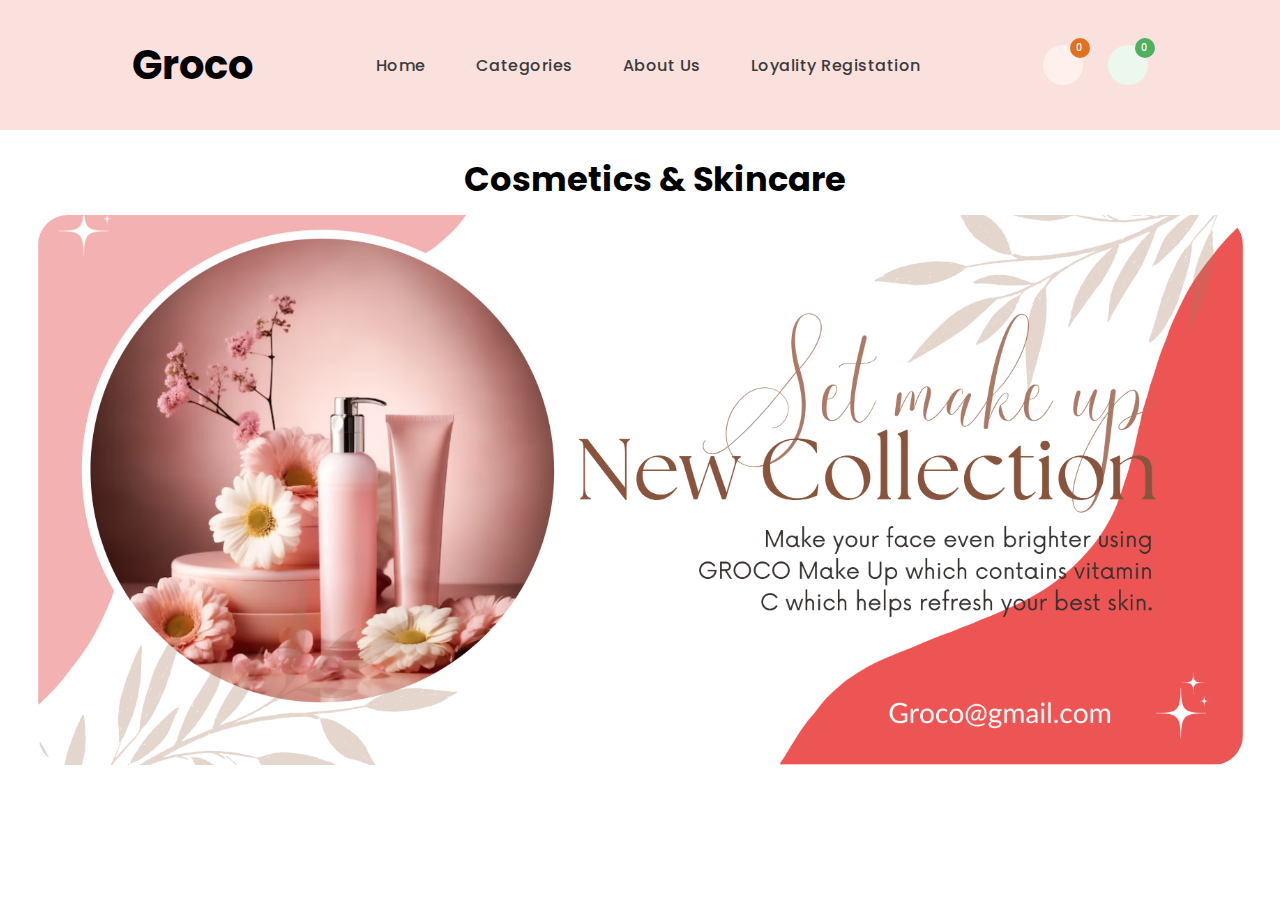
<file: Cosmetics.html>
<!DOCTYPE html>
<html lang="en">
<head>
    <meta charset="UTF-8">
    <meta name="viewport" content="width=device-width, initial-scale=1.0">
    <title>Groco store</title>
    <link rel="stylesheet" href="./css/Cosmetics.css">

   
    <link rel="stylesheet" href="https://pro.fontawesome.com/releases/v5.10.0/css/all.css" integrity="sha384-AYmEC3Yw5cVb3ZcuHtOA93w35dYTsvhLPVnYs9eStHfGJvOvKxVfELGroGkvsg+p" crossorigin="anonymous"/>

    <link rel="preconnect" href="https://fonts.googleapis.com">
    <link rel="preconnect" href="https://fonts.gstatic.com" crossorigin>
    <link href="https://fonts.googleapis.com/css2?family=Poppins:ital,wght@0,100;0,200;0,300;0,400;0,500;0,600;0,700;0,800;0,900;1,100;1,200;1,300;1,400;1,500;1,600;1,700;1,800;1,900&display=swap" rel="stylesheet">


</head>
<body>

    <!--Navigation-->
    <nav class="navigation">

        <a href="./index.html" class="logo"> <i class="fas fa-shopping-basket"></i> Groco </a>
            
        <ul class="menu">
            <li><a href="./index.html">Home</a></li>
            <li><a href="#">Categories</a></li>
            <li><a href="./Aboutus.html">About Us</a></li>
            <li><a href="#">Loyality Registation</a></li>
        </ul>

        <div class="right-nav">
            
            <a href="#" class="like">
                <i class="far fa-heart"></i>
                <span>0</span>
            </a>
            
            <a href="#" class="cart">
                <i class="fas fa-shopping-cart"></i>
                <span>0</span>
            </a>
        </div>
        
        
    </nav>
    <!--nav end-->
<br>
<main>

    <section id="Skincare">
        <div class="Skincare-heading">
            <h3>Cosmetics & Skincare</h3>
        </div>
    </section>
    
    <!--Cosmetic product banner-->
    <section id="Cosmatic-banner">
    </section>
</main>
</file>
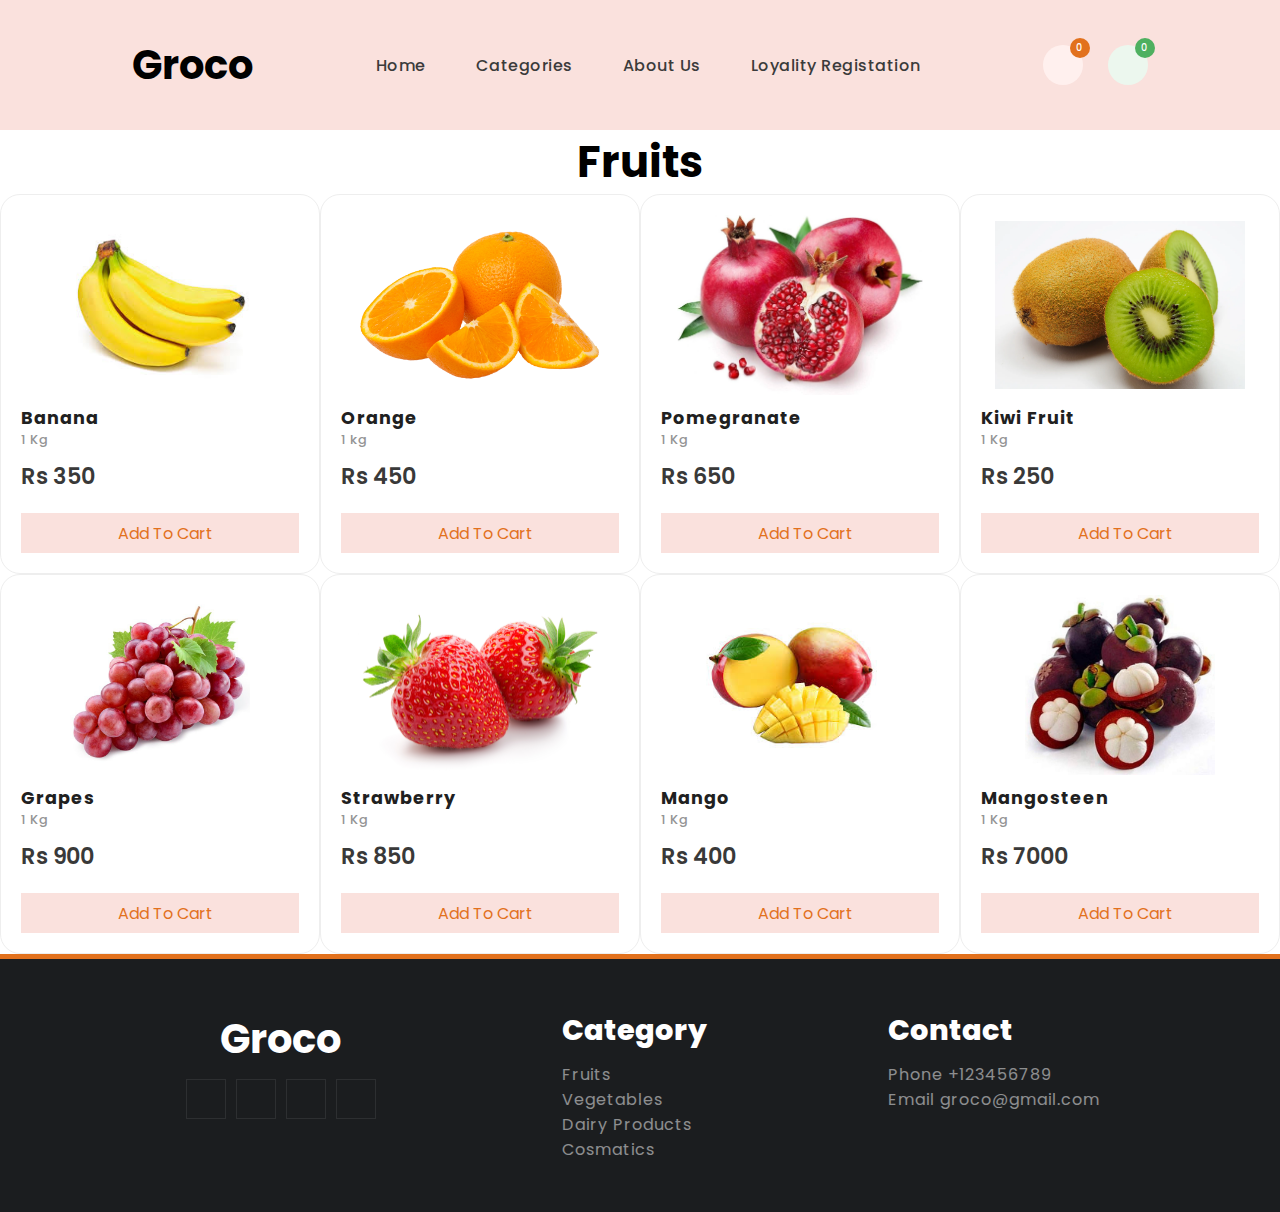
<file: Fruits.html>
<!DOCTYPE html>
<html lang="en">
<head>
    <meta charset="UTF-8">
    <meta name="viewport" content="width=device-width, initial-scale=1.0">
    <title>Fruits</title>
    <link rel="stylesheet" href="./css/Fruits.css"> 

    
    <link rel="stylesheet" href="https://pro.fontawesome.com/releases/v5.10.0/css/all.css" integrity="sha384-AYmEC3Yw5cVb3ZcuHtOA93w35dYTsvhLPVnYs9eStHfGJvOvKxVfELGroGkvsg+p" crossorigin="anonymous"/>
    <link rel="preconnect" href="https://fonts.googleapis.com">
    <link rel="preconnect" href="https://fonts.gstatic.com" crossorigin>
    <link href="https://fonts.googleapis.com/css2?family=Poppins:ital,wght@0,100;0,200;0,300;0,400;0,500;0,600;0,700;0,800;0,900;1,100;1,200;1,300;1,400;1,500;1,600;1,700;1,800;1,900&display=swap" rel="stylesheet">


</head>
<body>
    <nav class="navigation">

        <a href="./index.html" class="logo"> <i class="fas fa-shopping-basket"></i> Groco </a>
            
        <ul class="menu">
            <li><a href="./index.html">Home</a></li>
            <li><a href="#">Categories</a></li>
            <li><a href="./Aboutus.html">About Us</a></li>
            <li><a href="#">Loyality Registation</a></li>
        </ul>

        <div class="right-nav">
            
            <a href="#" class="like">
                <i class="far fa-heart"></i>
                <span>0</span>
            </a>
            
            <a href="#" class="cart">
                <i class="fas fa-shopping-cart"></i>
                <span>0</span>
            </a>
        </div>
        
        
    </nav>

    <section id="popular-products">
        <div class="product-heading">
            <h2>Fruits</h2>
        </div>
    
        <div class="product-container">
            <div class="product-box">
                <img src="./images/banana.jpeg" alt="Banana" width="300px" height="300px">
                <strong>Banana</strong>
                <span class="quantity">1 Kg</span>
                <span class="price">Rs 350</span>
                <div class="stars">
                    <i class="fas fa-star"></i>
                    <i class="fas fa-star"></i>
                    <i class="fas fa-star"></i>
                    <i class="fas fa-star"></i>
                    <i class="fas fa-star-half-alt"></i>
                </div>
    
                <a href="#" class="cart-btn">
                    <i class="fas fa-shopping-bag"></i>Add To Cart
                </a>
    
                
            </div>
    
            <div class="product-box">
                <img src="./images/Orange.jpg" alt="Orange" width="300px" height="300px">
                <strong>Orange</strong>
                <span class="quantity">1 kg</span>
                <span class="price">Rs 450</span>
                <div class="stars">
                    <i class="fas fa-star"></i>
                    <i class="fas fa-star"></i>
                    <i class="fas fa-star"></i>
                    <i class="fas fa-star"></i>
                    <i class="fas fa-star-half-alt"></i>
                </div>
    
                <a href="#" class="cart-btn">
                    <i class="fas fa-shopping-bag"></i>Add To Cart
                </a>
    
                
            </div>
    
            <div class="product-box">
                <img src="./images/pomegranate.jpg" alt="pomegranate" width="300px" height="300px">
                <strong>Pomegranate</strong>
                <span class="quantity">1 Kg</span>
                <span class="price">Rs 650</span>
                <div class="stars">
                    <i class="fas fa-star"></i>
                    <i class="fas fa-star"></i>
                    <i class="fas fa-star"></i>
                    <i class="fas fa-star"></i>
                    <i class="fas fa-star-half-alt"></i>
                </div>
    
                <a href="#" class="cart-btn">
                    <i class="fas fa-shopping-bag"></i>Add To Cart
                </a>
    
                
            </div>
    
            <div class="product-box">
                <img src="./images/kiwi.webp" alt="kiwi fruit" width="300px" height="300px">
                <strong>Kiwi Fruit</strong>
                <span class="quantity">1 Kg</span>
                <span class="price">Rs 250</span>
                <div class="stars">
                    <i class="fas fa-star"></i>
                    <i class="fas fa-star"></i>
                    <i class="fas fa-star"></i>
                    <i class="fas fa-star"></i>
                    <i class="fas fa-star-half-alt"></i>
                </div>
    
                <a href="#" class="cart-btn">
                    <i class="fas fa-shopping-bag"></i>Add To Cart
                </a>
    
                
            </div>
    
            <div class="product-box">
                <img src="./images/grapes.jpeg" alt="grapes" width="300px" height="300px">
                <strong>Grapes</strong>
                <span class="quantity">1 Kg</span>
                <span class="price">Rs 900</span>
                <div class="stars">
                    <i class="fas fa-star"></i>
                    <i class="fas fa-star"></i>
                    <i class="fas fa-star"></i>
                    <i class="fas fa-star"></i>
                    <i class="fas fa-star-half-alt"></i>
                </div>
    
                <a href="#" class="cart-btn">
                    <i class="fas fa-shopping-bag"></i>Add To Cart
                </a>
    
                
            </div>
    
            <div class="product-box">
                <img src="./images/strawberry.jpg" alt="strawberry" width="300px" height="300px">
                <strong>Strawberry</strong>
                <span class="quantity">1 Kg</span>
                <span class="price">Rs 850</span>
                <div class="stars">
                    <i class="fas fa-star"></i>
                    <i class="fas fa-star"></i>
                    <i class="fas fa-star"></i>
                    <i class="fas fa-star"></i>
                    <i class="fas fa-star-half-alt"></i>
                </div>
    
                <a href="#" class="cart-btn">
                    <i class="fas fa-shopping-bag"></i>Add To Cart
                </a>
            </div>

            <div class="product-box">
                <img src="./images/mango.jpeg" alt="mango" width="300px" height="300px">
                <strong>Mango</strong>
                <span class="quantity">1 Kg</span>
                <span class="price">Rs 400</span>
                <div class="stars">
                    <i class="fas fa-star"></i>
                    <i class="fas fa-star"></i>
                    <i class="fas fa-star"></i>
                    <i class="fas fa-star"></i>
                    <i class="fas fa-star-half-alt"></i>
                </div>
        
                <a href="#" class="cart-btn">
                     <i class="fas fa-shopping-bag"></i>Add To Cart
                </a>
            </div>

            <div class="product-box">
                <img src="./images/Mangosteen.jpg" alt="Mangosteen" width="300px" height="300px">
                <strong>Mangosteen</strong>
                <span class="quantity">1 Kg</span>
                <span class="price">Rs 7000</span>
                <div class="stars">
                    <i class="fas fa-star"></i>
                    <i class="fas fa-star"></i>
                    <i class="fas fa-star"></i>
                    <i class="fas fa-star"></i>
                    <i class="fas fa-star-half-alt"></i>
                </div>
            
                <a href="#" class="cart-btn">
                     <i class="fas fa-shopping-bag"></i>Add To Cart
                </a>
            </div>
        
    
                
            
        </div>
    
    
    </section>

    <!--footer-->
    <footer>
        <div class="footer-container">
            <div class="footer-logo">
                <a href="#" class="logo"> <i class="fas fa-shopping-basket"></i> Groco </a>
                 <div class="footer-social">
                    <a href="#"><i class="fab fa-facebook"></i></a>
                    <a href="#"><i class="fab fa-twitter"></i></a>
                    <a href="#"><i class="fab fa-instagram"></i></a>
                    <a href="#"><i class="fab fa-youtube"></i></a>
                 </div>
            </div>
    
            
            <div class="footer-links">
                <strong>Category</strong>
                <ul>
                    <li><a href="#">Fruits</a></li>
                    <li><a href="#">Vegetables</a></li>
                    <li><a href="#">Dairy Products</a></li>
                    <li><a href="#">Cosmatics</a></li>
                </ul>
            </div>
    
            <div class="footer-links">
                <strong>Contact</strong>
                <ul>
                    <li><a href="#">Phone +123456789</a></li>
                    <li><a href="#">Email groco@gmail.com</a></li>
                    
                </ul>
            </div>
        </div>
    </footer>
    
</body>
</html>
</file>
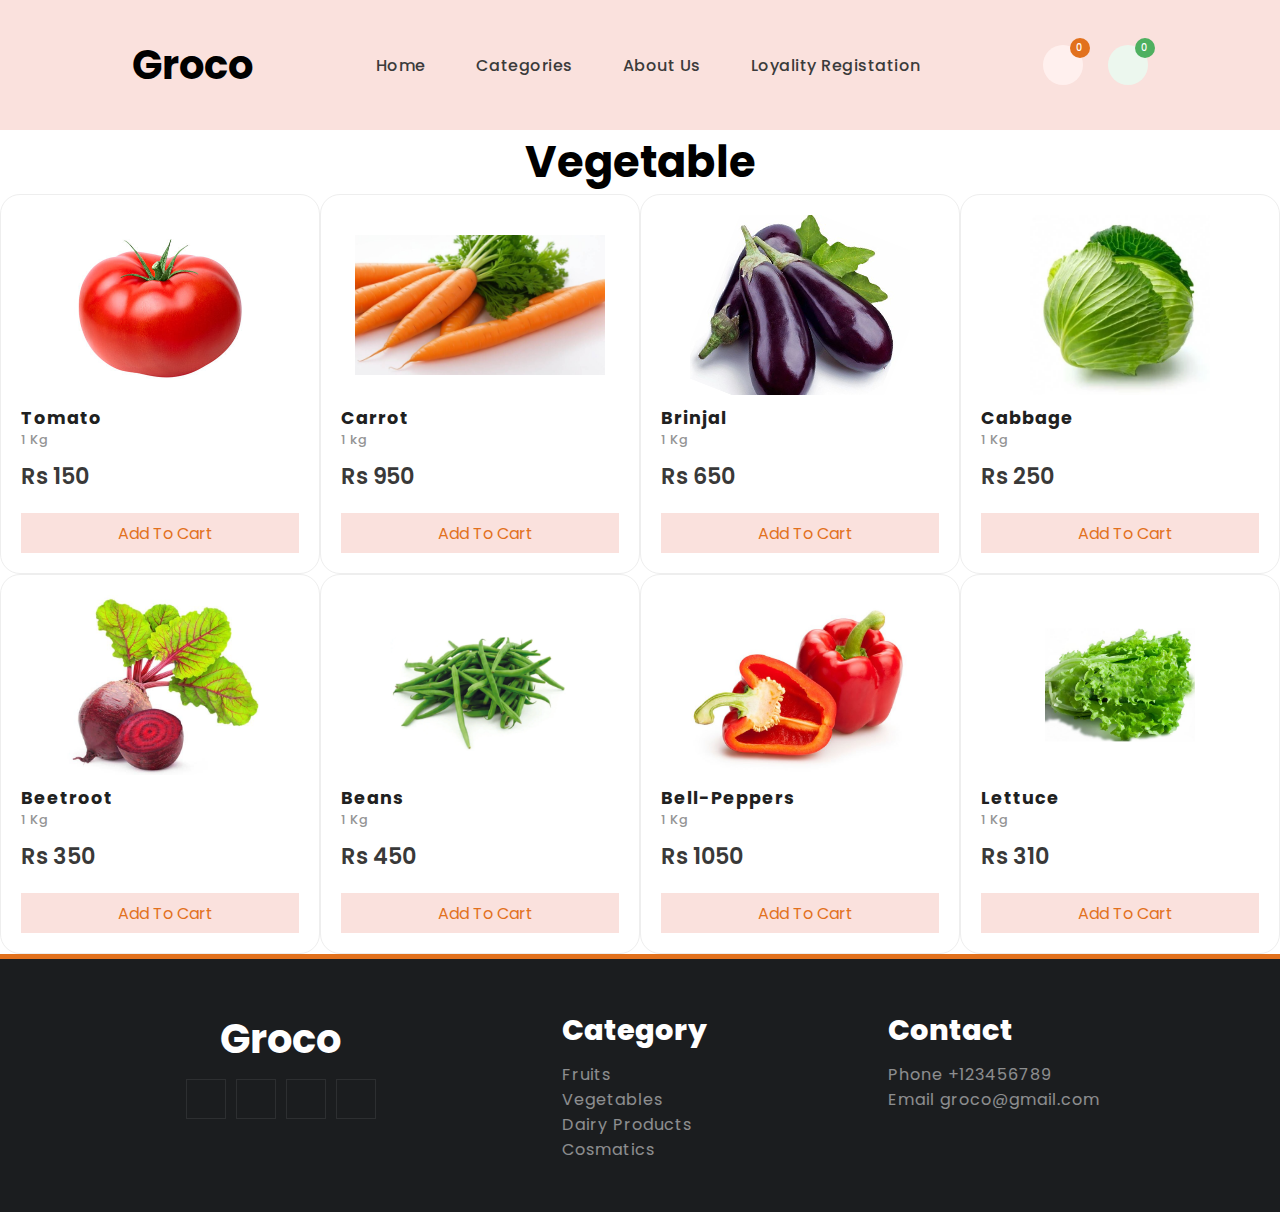
<file: vegetable.html>
<!DOCTYPE html>
<html lang="en">
<head>
    <meta charset="UTF-8">
    <meta name="viewport" content="width=device-width, initial-scale=1.0">
    <title>Vegetables</title>
    <link rel="stylesheet" href="./css/vegetable.css"> 

    
    <link rel="stylesheet" href="https://pro.fontawesome.com/releases/v5.10.0/css/all.css" integrity="sha384-AYmEC3Yw5cVb3ZcuHtOA93w35dYTsvhLPVnYs9eStHfGJvOvKxVfELGroGkvsg+p" crossorigin="anonymous"/>
    <link rel="preconnect" href="https://fonts.googleapis.com">
    <link rel="preconnect" href="https://fonts.gstatic.com" crossorigin>
    <link href="https://fonts.googleapis.com/css2?family=Poppins:ital,wght@0,100;0,200;0,300;0,400;0,500;0,600;0,700;0,800;0,900;1,100;1,200;1,300;1,400;1,500;1,600;1,700;1,800;1,900&display=swap" rel="stylesheet">


</head>
<body>
    <nav class="navigation">

        <a href="./index.html" class="logo"> <i class="fas fa-shopping-basket"></i> Groco </a>
            
        <ul class="menu">
            <li><a href="./index.html">Home</a></li>
            <li><a href="#">Categories</a></li>
            <li><a href="./Aboutus.html">About Us</a></li>
            <li><a href="#">Loyality Registation</a></li>
        </ul>

        <div class="right-nav">
            
            <a href="#" class="like">
                <i class="far fa-heart"></i>
                <span>0</span>
            </a>
            
            <a href="#" class="cart">
                <i class="fas fa-shopping-cart"></i>
                <span>0</span>
            </a>
        </div>
        
        
    </nav>

    <section id="popular-products">
        <div class="product-heading">
            <h2>Vegetable</h2>
        </div>
    
        <div class="product-container">
            <div class="product-box">
                <img src="./images/tomato.jpg" alt="tomato" width="300px" height="300px">
                <strong>Tomato</strong>
                <span class="quantity">1 Kg</span>
                <span class="price">Rs 150</span>
                <div class="stars">
                    <i class="fas fa-star"></i>
                    <i class="fas fa-star"></i>
                    <i class="fas fa-star"></i>
                    <i class="fas fa-star"></i>
                    <i class="fas fa-star-half-alt"></i>
                </div>
    
                <a href="#" class="cart-btn">
                    <i class="fas fa-shopping-bag"></i>Add To Cart
                </a>
    
                
            </div>
    
            <div class="product-box">
                <img src="./images/carrot.jpeg" alt="carrot" width="300px" height="300px">
                <strong>Carrot</strong>
                <span class="quantity">1 kg</span>
                <span class="price">Rs 950</span>
                <div class="stars">
                    <i class="fas fa-star"></i>
                    <i class="fas fa-star"></i>
                    <i class="fas fa-star"></i>
                    <i class="fas fa-star"></i>
                    <i class="fas fa-star-half-alt"></i>
                </div>
    
                <a href="#" class="cart-btn">
                    <i class="fas fa-shopping-bag"></i>Add To Cart
                </a>
    
                
            </div>
    
            <div class="product-box">
                <img src="./images/brinjal.png" alt="brinjal" width="300px" height="300px">
                <strong>Brinjal</strong>
                <span class="quantity">1 Kg</span>
                <span class="price">Rs 650</span>
                <div class="stars">
                    <i class="fas fa-star"></i>
                    <i class="fas fa-star"></i>
                    <i class="fas fa-star"></i>
                    <i class="fas fa-star"></i>
                    <i class="fas fa-star-half-alt"></i>
                </div>
    
                <a href="#" class="cart-btn">
                    <i class="fas fa-shopping-bag"></i>Add To Cart
                </a>
    
                
            </div>
    
            <div class="product-box">
                <img src="./images/cabbage.webp" alt="cabbage" width="300px" height="300px">
                <strong>Cabbage</strong>
                <span class="quantity">1 Kg</span>
                <span class="price">Rs 250</span>
                <div class="stars">
                    <i class="fas fa-star"></i>
                    <i class="fas fa-star"></i>
                    <i class="fas fa-star"></i>
                    <i class="fas fa-star"></i>
                    <i class="fas fa-star-half-alt"></i>
                </div>
    
                <a href="#" class="cart-btn">
                    <i class="fas fa-shopping-bag"></i>Add To Cart
                </a>
    
                
            </div>
    
            <div class="product-box">
                <img src="./images/beetroot.jpg" alt="beetroot" width="300px" height="300px">
                <strong>Beetroot</strong>
                <span class="quantity">1 Kg</span>
                <span class="price">Rs 350</span>
                <div class="stars">
                    <i class="fas fa-star"></i>
                    <i class="fas fa-star"></i>
                    <i class="fas fa-star"></i>
                    <i class="fas fa-star"></i>
                    <i class="fas fa-star-half-alt"></i>
                </div>
    
                <a href="#" class="cart-btn">
                    <i class="fas fa-shopping-bag"></i>Add To Cart
                </a>
    
                
            </div>
    
            <div class="product-box">
                <img src="./images/beans.webp" alt="beans" width="300px" height="300px">
                <strong>Beans</strong>
                <span class="quantity">1 Kg</span>
                <span class="price">Rs 450</span>
                <div class="stars">
                    <i class="fas fa-star"></i>
                    <i class="fas fa-star"></i>
                    <i class="fas fa-star"></i>
                    <i class="fas fa-star"></i>
                    <i class="fas fa-star-half-alt"></i>
                </div>
    
                <a href="#" class="cart-btn">
                    <i class="fas fa-shopping-bag"></i>Add To Cart
                </a>
            </div>

            <div class="product-box">
                <img src="./images/Red-peppers.jpg" alt="Bell-Peppers" width="300px" height="300px">
                <strong>Bell-Peppers</strong>
                <span class="quantity">1 Kg</span>
                <span class="price">Rs 1050</span>
                <div class="stars">
                    <i class="fas fa-star"></i>
                    <i class="fas fa-star"></i>
                    <i class="fas fa-star"></i>
                    <i class="fas fa-star"></i>
                    <i class="fas fa-star-half-alt"></i>
                </div>
        
                <a href="#" class="cart-btn">
                     <i class="fas fa-shopping-bag"></i>Add To Cart
                </a>
            </div>

            <div class="product-box">
                <img src="./images/lettuce.jpg" alt="lettuce" width="300px" height="300px">
                <strong>Lettuce</strong>
                <span class="quantity">1 Kg</span>
                <span class="price">Rs 310</span>
                <div class="stars">
                    <i class="fas fa-star"></i>
                    <i class="fas fa-star"></i>
                    <i class="fas fa-star"></i>
                    <i class="fas fa-star"></i>
                    <i class="fas fa-star-half-alt"></i>
                </div>
            
                <a href="#" class="cart-btn">
                     <i class="fas fa-shopping-bag"></i>Add To Cart
                </a>
            </div>
        
    
                
            
        </div>
    
    
    </section>

    <!--footer-->
    <footer>
        <div class="footer-container">
            <div class="footer-logo">
                <a href="#" class="logo"> <i class="fas fa-shopping-basket"></i> Groco </a>
                 <div class="footer-social">
                    <a href="#"><i class="fab fa-facebook"></i></a>
                    <a href="#"><i class="fab fa-twitter"></i></a>
                    <a href="#"><i class="fab fa-instagram"></i></a>
                    <a href="#"><i class="fab fa-youtube"></i></a>
                 </div>
            </div>
    
            
            <div class="footer-links">
                <strong>Category</strong>
                <ul>
                    <li><a href="#">Fruits</a></li>
                    <li><a href="#">Vegetables</a></li>
                    <li><a href="#">Dairy Products</a></li>
                    <li><a href="#">Cosmatics</a></li>
                </ul>
            </div>
    
            <div class="footer-links">
                <strong>Contact</strong>
                <ul>
                    <li><a href="#">Phone +123456789</a></li>
                    <li><a href="#">Email groco@gmail.com</a></li>
                    
                </ul>
            </div>
        </div>
    </footer>
    
</body>
</html>
</file>
<file: css/Cosmetics.css>
*{
    font-family: poppins;
    margin: 0px;
    padding: 0px;
    box-sizing: border-box;
}
ul{
    list-style: none;
}
a{
    text-decoration: none;
}
body{
    margin: 0px;
    padding: 0px;
    font-family: poppins;
}

.navigation .logo{
    font-size: 2.5rem;
    font-weight: bolder;
    color:var(--black)
}

.navigation .logo i{
    color:#e2711d;
}
.navigation{
    display: flex;
    justify-content: space-evenly;
    align-items: center;
    padding: 35px;
    width: 100%;
    margin: auto;
    background-color:  #fae1dd;
}
.menu{
    display: flex;
}
.menu li a{
    padding: 3px 10px;
    margin: 0px 15px;
    color: #3b3b3b;
    font-weight: 500;
    letter-spacing: 0.5px;
    transition: all ease 0.3s;
}
.right-nav{
    display: grid;
    grid-template-columns: auto auto;
    grid-gap: 25px;
}
.right-nav a{
    width: 40px;
    height: 40px;
    display: flex;
    justify-content: center;
    align-items: center;
    border-radius: 50%;
    position: relative;
    
}
.right-nav .like{
    background-color: #fff0ee;
    color: #e2711d;
}
.right-nav .cart{
    background-color: #ecf7ee;
    color: #4eb060;
}
.right-nav a span{
    position: absolute;
    top: -7px;
    right: -7px;
    width: 20px;
    height: 20px;
    display: flex;
    justify-content: center;
    align-items: center;
    border-radius: 50%;
    color: #ffffff;
    font-size: 0.6rem;
    font-weight: 500;
    background-color: #202020;
}
.right-nav .like span{
    background-color: #e2711d;
}
.right-nav .cart span{
    background-color: #4eb060;
}
.menu li a:hover,
.menu .active{
    color: #e2711d;
    transition: all ease 0.3s;
}


.Skincare-heading {
    text-align:center;
    margin-left: 30px;
    font-size: 1.8rem;
    font-weight: 500;
}
/*Cosmetic product-banner*/
#Cosmatic-banner{
    width: 1205px;
    height: 550px;
    border-radius: 30px;
    background-color:#fae1dd;;
    margin: 10px auto;
    position: relative;
    overflow: hidden;
    background-image: url("../images/skin\ banner.png");
    background-repeat: no-repeat;
    background-size: cover;
    background-position: bottom right;
    padding: 20px;
}
</file>
<file: css/Fruits.css>
*{
    font-family: poppins;
    margin: 0px;
    padding: 0px;
    box-sizing: border-box;
}
ul{
    list-style: none;
}
a{
    text-decoration: none;
}
body{
    margin: 0px;
    padding: 0px;
    font-family: poppins;
}

.navigation .logo{
    font-size: 2.5rem;
    font-weight: bolder;
    color:var(--black)
}

.navigation .logo i{
    color:#e2711d;
}
.navigation{
    display: flex;
    justify-content: space-evenly;
    align-items: center;
    padding: 35px;
    width: 100%;
    margin: auto;
    background-color:  #fae1dd;
}
.menu{
    display: flex;
}
.menu li a{
    padding: 3px 10px;
    margin: 0px 15px;
    color: #3b3b3b;
    font-weight: 500;
    letter-spacing: 0.5px;
    transition: all ease 0.3s;
}
.right-nav{
    display: grid;
    grid-template-columns: auto auto;
    grid-gap: 25px;
}
.right-nav a{
    width: 40px;
    height: 40px;
    display: flex;
    justify-content: center;
    align-items: center;
    border-radius: 50%;
    position: relative;
    
}
.right-nav .like{
    background-color: #fff0ee;
    color: #e2711d;
}
.right-nav .cart{
    background-color: #ecf7ee;
    color: #4eb060;
}
.right-nav a span{
    position: absolute;
    top: -7px;
    right: -7px;
    width: 20px;
    height: 20px;
    display: flex;
    justify-content: center;
    align-items: center;
    border-radius: 50%;
    color: #ffffff;
    font-size: 0.6rem;
    font-weight: 500;
    background-color: #202020;
}
.right-nav .like span{
    background-color: #e2711d;
}
.right-nav .cart span{
    background-color: #4eb060;
}
.menu li a:hover,
.menu .active{
    color: #e2711d;
    transition: all ease 0.3s;
}
*{
    font-family: poppins;
    margin: 0px;
    padding: 0px;
    box-sizing: border-box;
    scroll-behavior: smooth;
    
}

.product-heading {
    text-align: center;
    font-size: 1.8rem;
    font-weight: 600;
}

#popular-product{
    margin: 80px auto;
}
.product-container{
    display: grid;
    grid-template-rows: (4,100px);
    grid-template-columns: repeat(4,1fr) ;
   
}
.product-box{
    width: 100%;
    border:1px solid #eeeeee;
    background-color: #ffffff;
    padding: 20px;
    border-radius: 20px;
    display: flex;
    flex-direction: column;
    
}
.product-box img{
    width: 90%;
    height: 180px;
    object-fit: contain;
    object-position: center;
    margin: auto;
}
.product-box strong{
    color: #202020;
    font-size: 1.1rem;
    letter-spacing: 1px;
    font-weight: 600px;
    margin-top: 10px;
}
.product-box .quantity{
    color: #949494;
    font-size: 0.8rem;
    font-weight: 500;
    letter-spacing: 1px;
}
.product-box .price{
    margin-top: 10px;
    font-size: 1.4rem;
    font-weight: 600;
    color: #393939;
}
.product-box .cart-btn{
    width: 100%;
    height: 40px;
    background-color: #fae1dd;
    color:#e2711d;
    display: flex;
    justify-content: center;
    align-items: center;
    margin-top: 20px;
    transition: all ease 0.3s;
}
.product-box .cart-btn i{
    margin-right: 10px;

}
.product-box .cart-btn:hover{
    background-color: #e2711d;
    color: #ffffff;
    transition: all ease 0.3s;
}

/*footer*/
footer{
    background-color: #1b1d1f;
    padding: 50px 20px;
    border-top: 5px solid #e2711d;
}
.footer-container{
    max-width: 1100px;
    margin: auto;
    display: flex;
    justify-content: space-around;
    align-items: flex-start;
}
.footer-logo{
    display: flex;
    flex-direction: column;
    justify-content: center;
    align-items: center;
}
.footer-logo a{
    color: #ffffff;
    font-size: 2.5rem;
    font-weight: bolder;
}
footer .logo i{
    color: #e2711d;
}
.footer-social{
    display: flex;
    margin-top: 10px;
}
.footer-social a{
    width: 40px;
    height: 40px;
    display: flex;
    justify-content: center;
    align-items: center;
    color: #ffffff;
    border: 1px solid #ffffff15;
    font-size: 1.2rem;
    margin: 0px 5px;
}
.footer-links strong{
    color: #ffffff;
    font-size: 1.8rem;
    font-weight: 800;
}
.footer-links ul{
    margin-top: 10px;
}
.footer-links ul li a{
    color: #ffffff;
    opacity: 0.5;
    margin: 4px 0px;
    font-size: 1rem;
    letter-spacing: 1px;

}
</file>
<file: css/vegetable.css>
*{
    font-family: poppins;
    margin: 0px;
    padding: 0px;
    box-sizing: border-box;
}
ul{
    list-style: none;
}
a{
    text-decoration: none;
}
body{
    margin: 0px;
    padding: 0px;
    font-family: poppins;
   
}

.navigation .logo{
    font-size: 2.5rem;
    font-weight: bolder;
    color:var(--black)
}

.navigation .logo i{
    color:#e2711d;
}
.navigation{
    display: flex;
    justify-content: space-evenly;
    align-items: center;
    padding: 35px;
    width: 100%;
    margin: auto;
    background-color:  #fae1dd;
}
.menu{
    display: flex;
}
.menu li a{
    padding: 3px 10px;
    margin: 0px 15px;
    color: #3b3b3b;
    font-weight: 500;
    letter-spacing: 0.5px;
    transition: all ease 0.3s;
}
.right-nav{
    display: grid;
    grid-template-columns: auto auto;
    grid-gap: 25px;
}
.right-nav a{
    width: 40px;
    height: 40px;
    display: flex;
    justify-content: center;
    align-items: center;
    border-radius: 50%;
    position: relative;
    
}
.right-nav .like{
    background-color: #fff0ee;
    color: #e2711d;
}
.right-nav .cart{
    background-color: #ecf7ee;
    color: #4eb060;
}
.right-nav a span{
    position: absolute;
    top: -7px;
    right: -7px;
    width: 20px;
    height: 20px;
    display: flex;
    justify-content: center;
    align-items: center;
    border-radius: 50%;
    color: #ffffff;
    font-size: 0.6rem;
    font-weight: 500;
    background-color: #202020;
}
.right-nav .like span{
    background-color: #e2711d;
}
.right-nav .cart span{
    background-color: #4eb060;
}
.menu li a:hover,
.menu .active{
    color: #e2711d;
    transition: all ease 0.3s;
}

*{
    font-family: poppins;
    margin: 0px;
    padding: 0px;
    box-sizing: border-box;
    scroll-behavior: smooth;
    
}

.product-heading {
    text-align: center;
    font-size: 1.8rem;
    font-weight: 600;
}

#popular-product{
    margin: 80px auto;  
}
.product-container{
    display: grid;
    grid-template-rows: (4,100px);
    grid-template-columns: repeat(4,1fr) ;
   
}
.product-box{
    width: 100%;
    border:1px solid #eeeeee;
    background-color: #ffffff;
    padding: 20px;
    border-radius: 20px;
    display: flex;
    flex-direction: column;
}
.product-box img{
    width: 90%;
    height: 180px;
    object-fit: contain;
    object-position: center;
    margin: auto;
}
.product-box strong{
    color: #202020;
    font-size: 1.1rem;
    letter-spacing: 1px;
    font-weight: 600px;
    margin-top: 10px;
}
.product-box .quantity{
    color: #949494;
    font-size: 0.8rem;
    font-weight: 500;
    letter-spacing: 1px;
}
.product-box .price{
    margin-top: 10px;
    font-size: 1.4rem;
    font-weight: 600;
    color: #393939;
}
.product-box .cart-btn{
    width: 100%;
    height: 40px;
    background-color: #fae1dd;
    color:#e2711d;
    display: flex;
    justify-content: center;
    align-items: center;
    margin-top: 20px;
    transition: all ease 0.3s;
}
.product-box .cart-btn i{
    margin-right: 10px;

}
.product-box .cart-btn:hover{
    background-color: #e2711d;
    color: #ffffff;
    transition: all ease 0.3s;
}


footer{
    background-color: #1b1d1f;
    padding: 50px 20px;
    border-top: 5px solid #e2711d;
}
.footer-container{
    max-width: 1100px;
    margin: auto;
    display: flex;
    justify-content: space-around;
    align-items: flex-start;
}
.footer-logo{
    display: flex;
    flex-direction: column;
    justify-content: center;
    align-items: center;
}
.footer-logo a{
    color: #ffffff;
    font-size: 2.5rem;
    font-weight: bolder;
}
footer .logo i{
    color: #e2711d;
}
.footer-social{
    display: flex;
    margin-top: 10px;
}
.footer-social a{
    width: 40px;
    height: 40px;
    display: flex;
    justify-content: center;
    align-items: center;
    color: #ffffff;
    border: 1px solid #ffffff15;
    font-size: 1.2rem;
    margin: 0px 5px;
}
.footer-links strong{
    color: #ffffff;
    font-size: 1.8rem;
    font-weight: 800;
}
.footer-links ul{
    margin-top: 10px;
}
.footer-links ul li a{
    color: #ffffff;
    opacity: 0.5;
    margin: 4px 0px;
    font-size: 1rem;
    letter-spacing: 1px;

}
</file>
